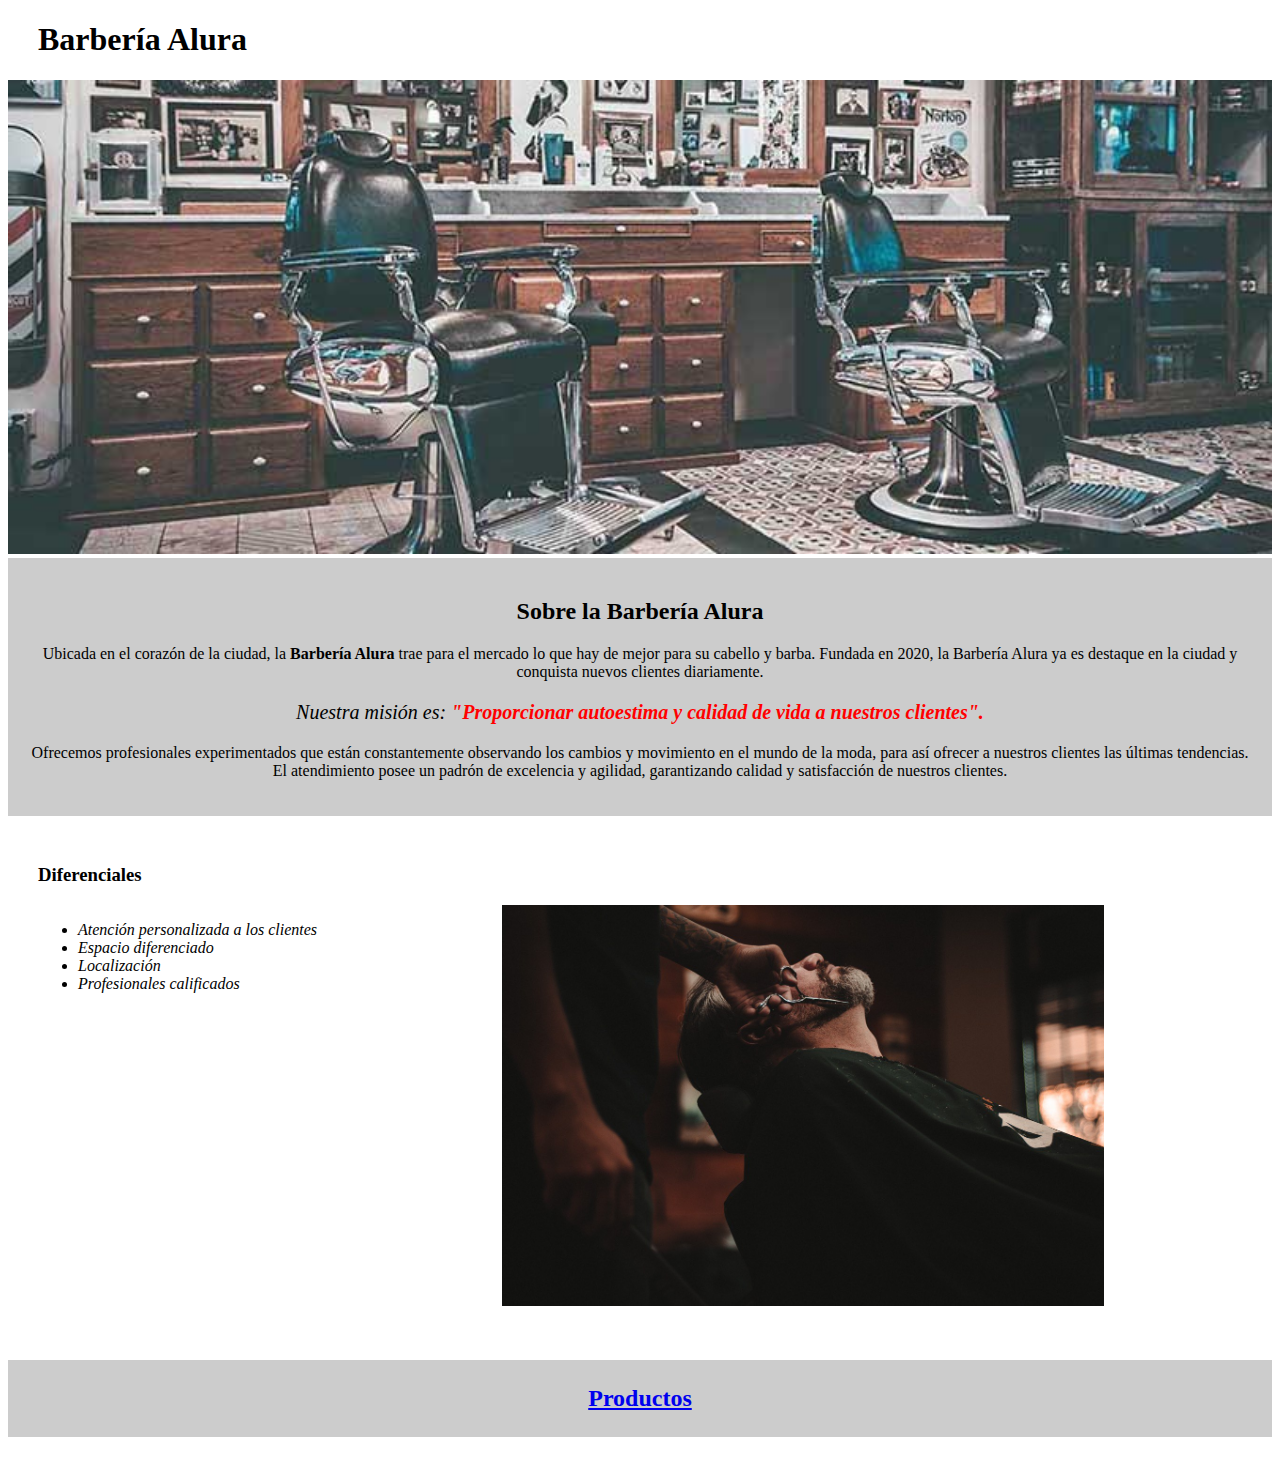
<file: index.html>
<!DOCTYPE html>

<html lang="es"> 

    <head>
        
        <meta charset="UTF-8">
        <title>Barbería Alura</title>
        <link rel="stylesheet" href="style-home.css">

    </head>

    <body>

        <header>
           <h1 class="titulo-principal">Barbería Alura </h1>
        </header>

        <img id="banner" src="banner/banner.jpg" alt="banner">
        
        <div class="principal">

            <h2 class="tituloCentralizado">Sobre la Barbería Alura</h2>

            <p>Ubicada en el corazón de la ciudad, la <strong>Barbería Alura</strong> trae para el mercado lo que hay de mejor para su cabello y barba. Fundada en 2020, la Barbería Alura ya es destaque en la ciudad y conquista nuevos clientes diariamente.</p>
            
            <p id="mision"><em>Nuestra misión es: <strong>"Proporcionar autoestima y calidad de vida a nuestros clientes".</strong></em></p>
            
            <p>Ofrecemos profesionales experimentados que están constantemente observando los cambios y movimiento en el mundo de la moda, para así ofrecer a nuestros clientes las últimas tendencias. El atendimiento posee un padrón de excelencia y agilidad, garantizando calidad y satisfacción de nuestros clientes.</p>    

        </div>

        <div class="diferenciales">

            <h3>Diferenciales</h3>

            <ul>
                <li class="items">Atención personalizada a los clientes</li>
                <li class="items">Espacio diferenciado</li>
                <li class="items">Localización</li>
                <li class="items">Profesionales calificados</li>
            </ul>

            <img src="diferenciales/diferenciales.jpg" alt="diferenciales" class="imagenDiferenciales">

        </div>

        <div>
            <h2 class="productos"> <a href="productos.html">Productos</a></h3>
        </div>

    </body>

</html>
</file>
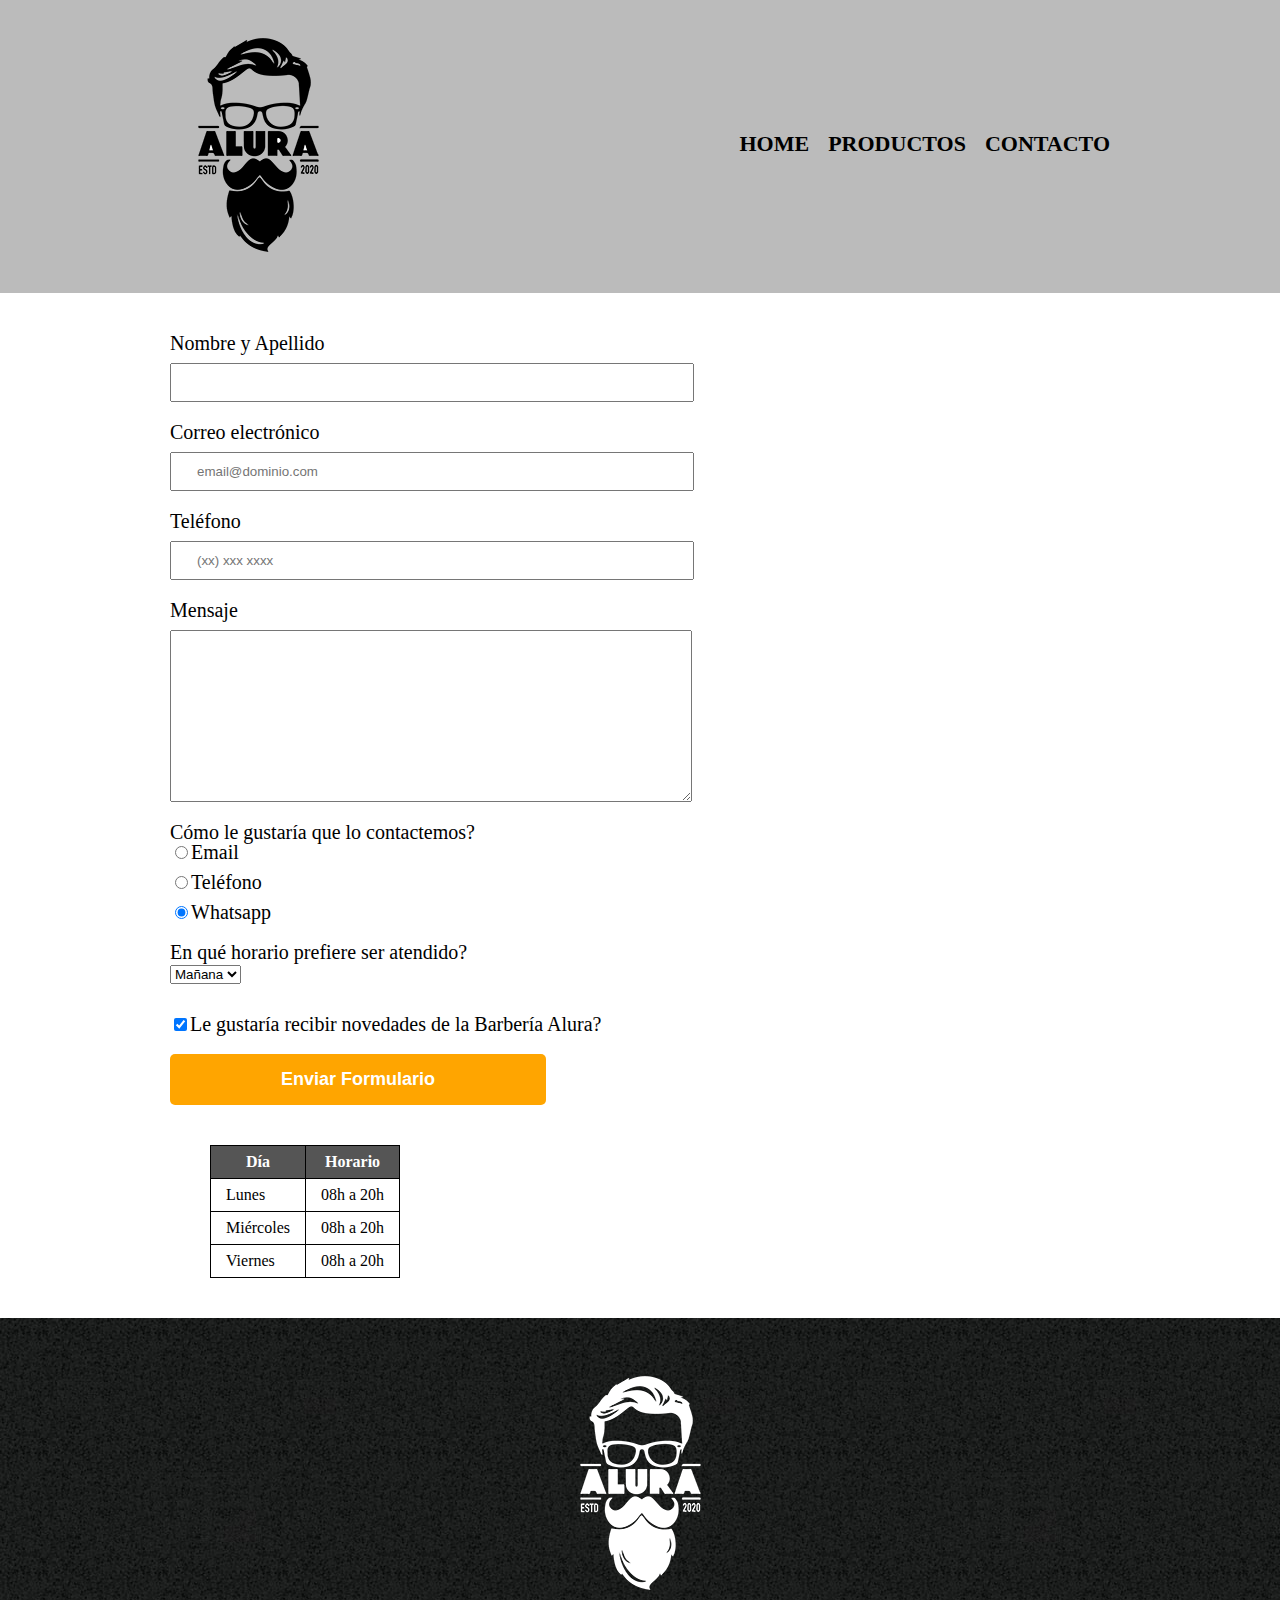
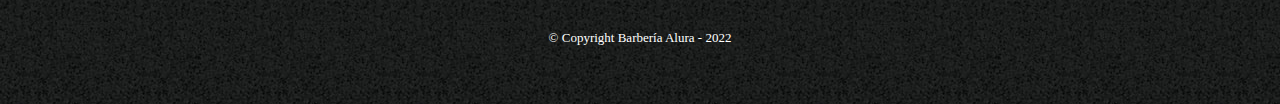
<file: contacto.html>
<!DOCTYPE html>

<html>
    <head>
        <!--etiquetas informativas-->
        <meta charset="UTF-8">
        <title>Contacto - Barbería Alura</title>
        <link rel="stylesheet" href="reset.css">
        <link rel="stylesheet" href="style.css">

    </head>

    <body>
        <!--etiquetas de contenido-->
        <header>
            <div class="caja">
                <h1><img src="imagenes/logo.png" alt="Logo de la Barbería Alura"></h1>
                <nav>
                    <ul>
                        <li><a href="index.html">Home</a></li>
                        <li><a href="productos.html">Productos</a></li>
                        <li><a href="contacto.html">Contacto</a></li>
                    </ul>
                </nav>
            </div>
        </header>
        <main>
            <form>
                <label for="nombreapellido">Nombre y Apellido</label>
                <input type="text" name="" id="nombreapellido" class="input-padron" required>

                <label for="correoelectronico">Correo electrónico</label>
                <input type="email" name="" id="correoelectronico" class="input-padron" required placeholder="email@dominio.com">

                <label for="telefono">Teléfono</label>
                <input type="tel" name="" id="telefono" class="input-padron" required placeholder="(xx) xxx xxxx">

                <label for="mensaje">Mensaje</label>
                <textarea name="" id="mensaje" cols="68" rows="10" class="input-padron" required></textarea>

                <fieldset>
                    <legend>Cómo le gustaría que lo contactemos?</p>

                    <label for="radio-email"><input type="radio" name="contacto" value="email" id="radio-email">Email</label>
                    <label for="radio-telefono"><input type="radio" name="contacto" value="radio-telefono" id="radio-telefono">Teléfono</label>    
                    <label for="radio-whatsapp"><input type="radio" name="contacto" value="radio-whatsapp" id="radio-whatsapp" checked>Whatsapp</label>      
                </fieldset>

                <fieldset>
                    <legend>En qué horario prefiere ser atendido?</p>
                    
                    <select >
                        <option >Mañana</option>
                        <option >Tarde</option>
                        <option >Noche</option>
                    </select>
                </fieldset>

                <label class="checkbox"><input type="checkbox" checked>Le gustaría recibir novedades de la Barbería Alura?</label>
                <input type="submit" value="Enviar Formulario" class="enviar">
            </form>

            <table>
                <thead>
                    <tr>
                        <th>Día</th>
                        <th>Horario</th>
                    </tr>
                </thead>
                <tbody>
                    <tr>
                        <td>Lunes</td>
                        <td>08h a 20h</td>
                    </tr>
                    <tr>
                        <td>Miércoles</td>
                        <td>08h a 20h</td>
                    </tr>
                    <tr>
                        <td>Viernes</td>
                        <td>08h a 20h</td>
                    </tr>
                </tbody>
                
            </table>

        </main>
        <footer>
            <img src="imagenes/logo-blanco.png" alt="Logo de la Barbería Alura">
            <p class="copyright">&copy Copyright Barbería Alura - 2022</p>
        </footer>
    </body>
</html>
</file>
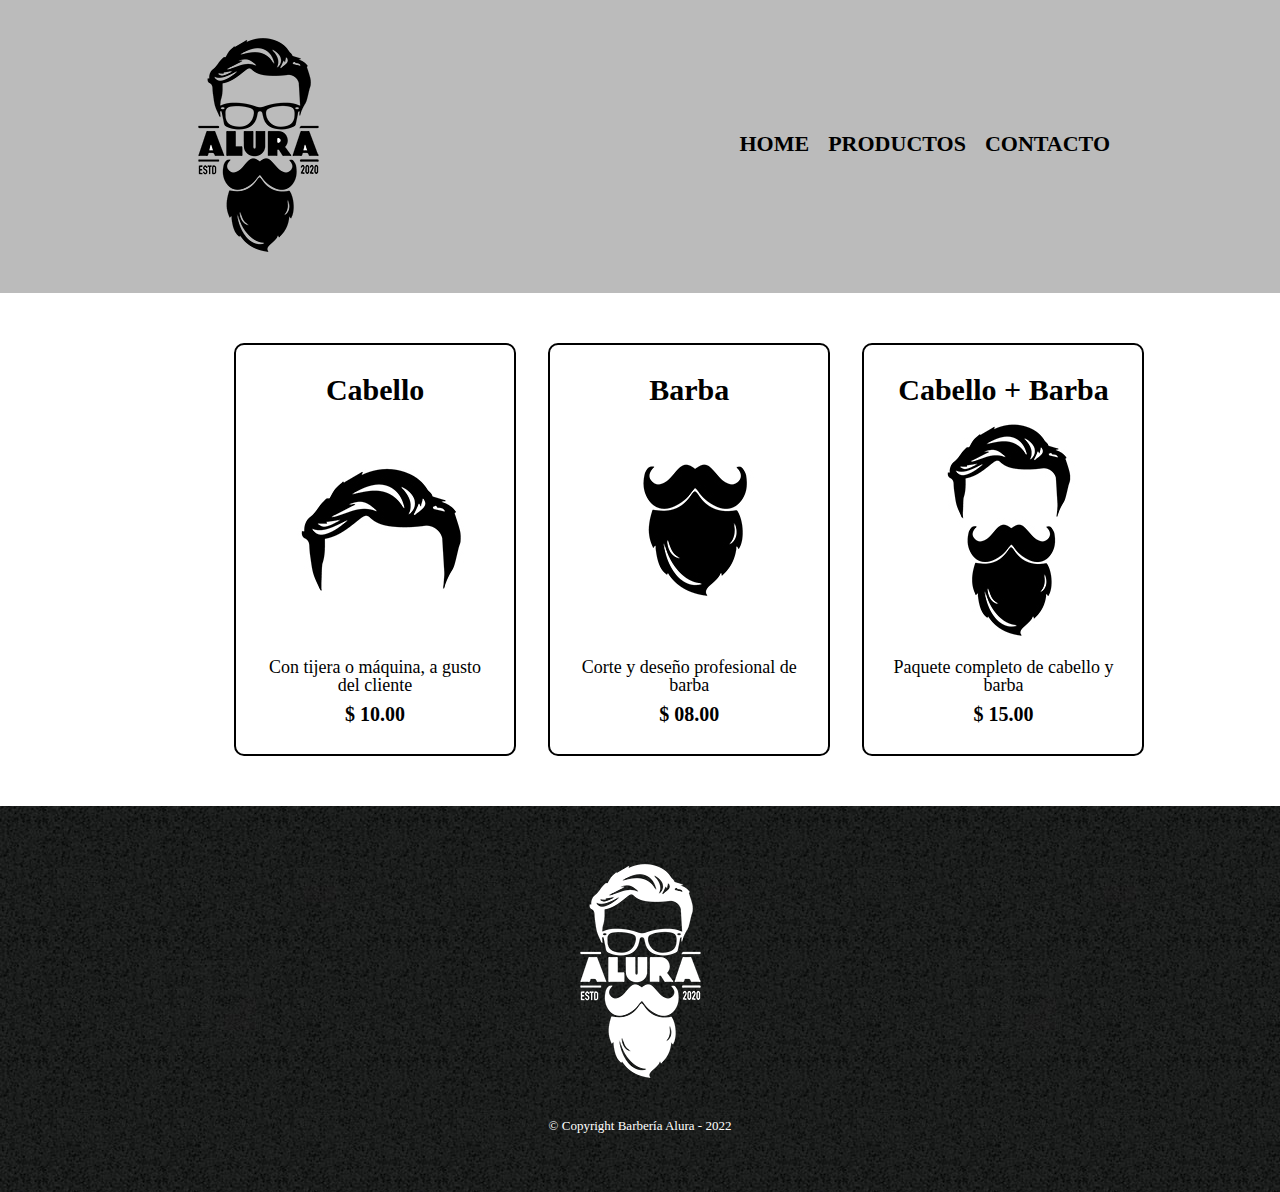
<file: productos.html>
<!DOCTYPE html>

<html>
    <head>
        <!--etiquetas informativas-->
        <meta charset="UTF-8">
        <title>Productos - Barbería Alura</title>
        <link rel="stylesheet" href="reset.css">
        <link rel="stylesheet" href="style.css">

    </head>

    <body>
        <!--etiquetas de contenido-->
        <header>
            <div class="caja">
                <h1><img src="imagenes/logo.png" alt=""></h1>
                <nav>
                    <ul>
                        <li><a href="index.html">Home</a></li>
                        <li><a href="productos.html">Productos</a></li>
                        <li><a href="contacto.html">Contacto</a></li>
                    </ul>
                </nav>
            </div>
        </header>
        <main>
            <ul class="productos">
                <li>
                    <h2>Cabello</h2>
                    <img src="imagenes/cabello.jpg" alt="">
                    <p class="producto-descripcion">Con tijera o máquina, a gusto del cliente</p>
                    <p class="producto-precio">$ 10.00</p>
                </li>
                <li>
                    <h2>Barba</h2>
                    <img src="imagenes/barba.jpg" alt="">
                    <p class="producto-descripcion">Corte y deseño profesional de barba</p>
                    <p class="producto-precio">$ 08.00</p>
                </li>
                <li>
                    <h2>Cabello + Barba</h2>
                    <img src="imagenes/cabello+barba.jpg" alt="">
                    <p class="producto-descripcion">Paquete completo de cabello y barba</p>
                    <p class="producto-precio">$ 15.00</p>
                </li>
            </ul>        
        </main>
        <footer>
            <img src="imagenes/logo-blanco.png" alt="">
            <p class="copyright">&copy Copyright Barbería Alura - 2022</p>
        </footer>
    </body>
</html>
</file>
<file: style-home.css>
.titulo-principal{
    padding-left: 30px;
}

#banner{
    width: 100%;  
}

.principal{
    background-color: #cccccc;
    padding: 20px;
}

.tituloCentralizado{
    text-align: center;
}

p{
    text-align: center;
}

em strong{
    color: red;
}

#mision {
    font-size: 20px;
}

.diferenciales{
    background-color: white;
    padding: 30px;
}


.items{
    font-style: italic;
}

ul{
    display: inline-block;
    vertical-align: top;
    width: 20;
    margin-right: 15%;
}

.imagenDiferenciales{
    width: 50%;
}

.productos{
    background-color: #cccccc;
    text-align: center;
    font-weight: bold;
    padding: 25px;
}
</file>
<file: style.css>
header{
    background-color: #bbbbbb;
    padding: 20px 0px;
}

.caja{
width: 940px;
position: relative;
margin: 0 auto;
}

nav{
    position:absolute;
    top:113px;
    right: 0px;
}
nav li{ 
    display:inline;
    margin: 0 0 0 15px;
}

nav a{
    text-transform: uppercase;
    color: #000000;
    font-weight: bold;
    font-size: 22px;
    text-decoration: none;
}

nav a:hover{
    color: #c78c19;
    text-decoration: underline;
}


.productos{
width: 940px;
margin: 0 auto;
padding: 50px;
}

.productos li {
    display: inline-block;
    text-align: center;
    width: 30%;
    vertical-align: top;
    margin: 0 1.5%;
    padding: 30px 20px;
    box-sizing: border-box;
    border: 2px solid #000000;
    border-radius: 10px;
}

.productos li:hover{
    border-color: #c78c19;
}

.productos li:active{
    border-color: #088c19;
}

.productos h2{
    font-size: 30px;
    font-weight: bold;
}

.productos li:hover h2{
    font-size: 33px;
}

.producto-descripcion{
    font-size: 18px;
}

.producto-precio{
    font-size: 20px;
    font-weight: bold;
    margin-top: 10px;
}

footer{
    text-align: center;
    background: url(imagenes/bg.jpg);
    padding: 40px;
}

.copyright{
    color: #ffffff;
    font-size: 13px;
    margin: 20px;
}


main{
    width: 940px;
    margin: 0 auto;
}

form{
    margin: 40px 0 ;
}

form label, form legend{
    display: block;
    font-size: 20px;
    margin: 0 0 10px;
}

.input-padron{
display: block;
margin: 0 0 20px;
padding: 10px 25px;
width: 50%;
}

.checkbox{
    margin: 20px 0;
}

.enviar{
    width: 40%;
    padding: 15px 0;
    font-size: 18px;
    font-weight: bold;
    color: white;
    background: orange;
    border: none;
    border-radius: 5px;
    transition: 1s all;
    cursor: pointer;
}

.enviar:hover{
    background: green;
    transform:scale(1.2);
}

table{
    margin: 40px 40px;
}

thead{
    background: #555555;
    color: white;
    font-weight: bold;
}

td,th{
    border: 1px solid black;
    padding: 8px 15px;
}
</file>
